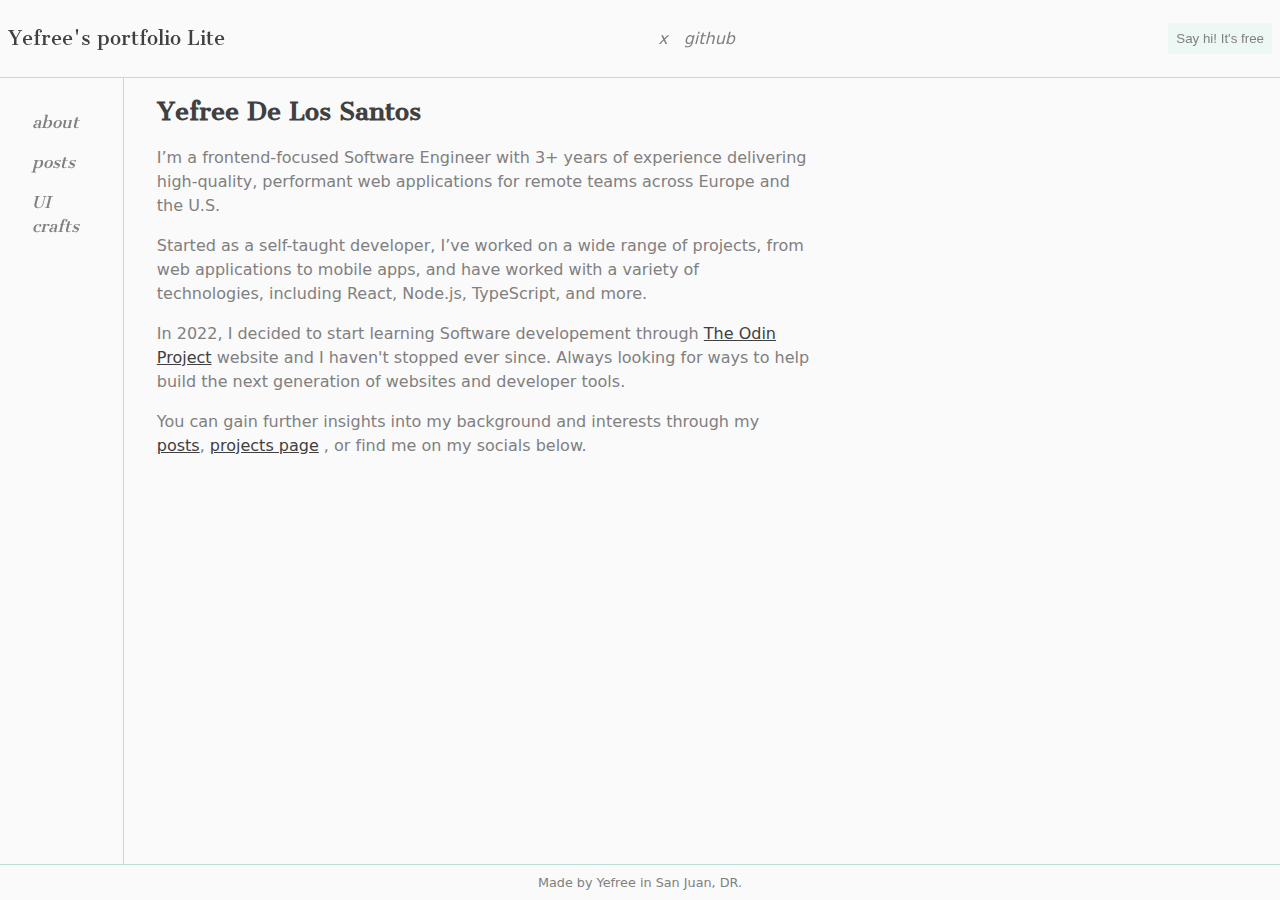
<file: index.html>
<!DOCTYPE html>
<html lang="es">
  <head>
    <!-- Character encoding -->
    <meta charset="UTF-8" />
    <!-- Viewport for responsiveness -->
    <meta name="viewport" content="width=device-width, initial-scale=1.0" />
    <!-- Title of the page -->
    <title>Yefree's Lite Portfolio</title>
    <!-- Description (important for SEO & social previews) -->
    <meta
      name="description"
      content="Frontend developer portfolio of Yefree De Los Santos. Specializing in responsive web apps, UI design, and modern JavaScript."
    />
    <!-- Keywords (optional, low SEO impact but okay for context) -->
    <meta
      name="keywords"
      content="frontend developer, web developer, portfolio, JavaScript, React, HTML, CSS"
    />
    <!-- Author -->
    <meta name="author" content="Yefree De Los Santos Valdez" />
    <!-- Favicon (change to your path) -->
    <!-- <link rel="icon" href="/favicon.ico" type="image/x-icon" /> -->

    <!-- Theme color (browser address bar) -->
    <meta name="theme-color" content="#fafafa" />
    <!-- Open Graph (Facebook, LinkedIn) -->
    <meta
      property="og:title"
      content="Yefree De Los Santos Valdez | Frontend Developer"
    />
    <meta
      property="og:description"
      content="Check out my frontend development projects and UI work."
    />
    <meta property="og:image" content="./public/images/meta/meta-preview.jpg" />
    <meta
      property="og:url"
      content="https://yefree-dev.github.io/portfolio-lite/"
    />
    <meta property="og:type" content="website" />
    <!-- Twitter Card -->
    <meta name="twitter:card" content="summary_large_image" />
    <meta
      name="twitter:title"
      content="Yefree De Los Santos Valdez | Frontend Developer"
    />
    <meta
      name="twitter:description"
      content="Software Engineer Specializing in Responsive Web Apps, UI Design, and Modern JavaScript."
    />
    <meta
      name="twitter:image"
      content="./public/images/meta/meta-preview.jpg"
    />
    <!-- Canonical URL -->
    <link rel="canonical" href="https://yefree-dev.github.io/portfolio-lite/" />
    <!-- stylesheet -->
    <link rel="stylesheet" href="./src/styles/index.css" />
  </head>
  <body>
    <header class="header">
      <button id="menu-toggle">
        <svg
          xmlns="http://www.w3.org/2000/svg"
          fill="none"
          viewBox="0 0 24 24"
          stroke-width="1.5"
          stroke="currentColor"
        >
          <path
            stroke-linecap="round"
            stroke-linejoin="round"
            d="M3.75 6.75h16.5M3.75 12h16.5m-16.5 5.25h16.5"
          />
        </svg>
      </button>
      <div class="header__title">
        <h1>Yefree's portfolio Lite</h1>
      </div>
      <nav class="header__nav">
        <ul class="header__ul">
          <li class="header__li">
            <a href="https://x.com/YefreeCodes" rel="noopener noreferrer">x</a>
          </li>
          <li class="header__li">
            <a
              href="https://github.com/yefreescoding?tab=repositories"
              rel="noopener noreferrer"
              >github</a
            >
          </li>
        </ul>
      </nav>
      <div class="header__button">
        <button id="email-form-toggle">Say hi! It's free</button>
      </div>
    </header>
    <aside class="aside">
      <ul class="aside__ul">
        <li class="aside__li"><a href="index.html">about</a></li>
        <li class="aside__li"><a href="./src/pages/posts.html">posts</a></li>
        <li class="aside__li">
          <a href="./src/pages/projects.html">UI crafts</a>
        </li>
      </ul>
    </aside>
    <main class="main">
      <section id="about" class="main__section about__section">
        <h2>Yefree De Los Santos</h2>
        <article class="about__section__article">
          <p>
            I’m a frontend-focused Software Engineer with 3+ years of experience
            delivering high-quality, performant web applications for remote
            teams across Europe and the U.S.
          </p>
          <p>
            Started as a self-taught developer, I’ve worked on a wide range of
            projects, from web applications to mobile apps, and have worked with
            a variety of technologies, including React, Node.js, TypeScript, and
            more.
          </p>
          <p>
            In 2022, I decided to start learning Software developement through
            <a href="" target="_blank">The Odin Project</a> website and I
            haven't stopped ever since. Always looking for ways to help build
            the next generation of websites and developer tools.
          </p>
          <p>
            You can gain further insights into my background and interests
            through my <a href="src/pages/posts.html">posts</a>,
            <a href="src/pages/projects.html">projects page</a>
            , or find me on my socials below.
          </p>
        </article>
      </section>
    </main>
    <footer class="footer">
      <p>
        Made by
        <a
          href="https://www.linkedin.com/in/yefree-de-los-santos-aa13571b8/"
          target="_blank"
          rel="noopener noreferrer"
          >Yefree</a
        >
        in San Juan, DR.
      </p>
    </footer>
    <script src="./src/scripts/index.js" defer></script>
  </body>
</html>
</file>
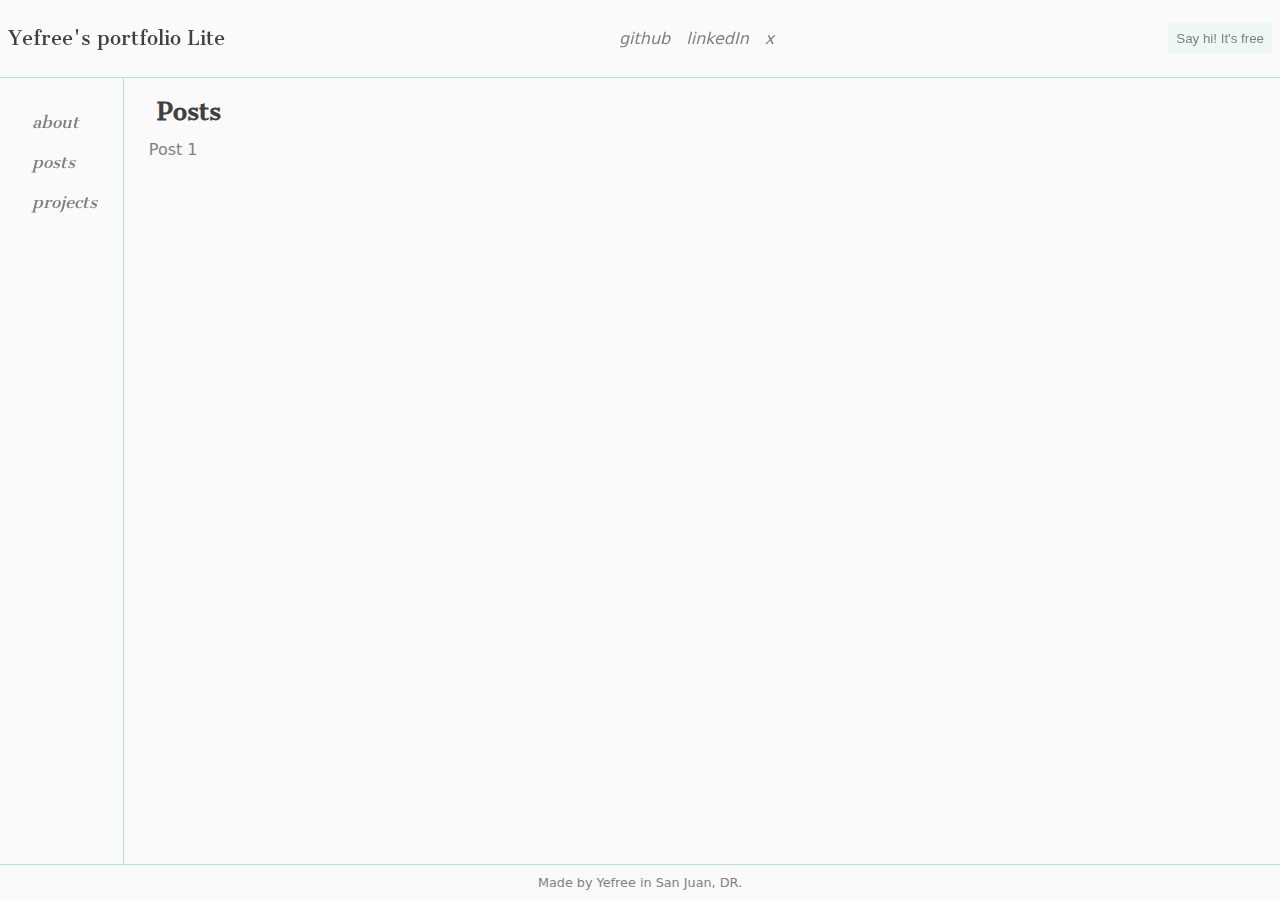
<file: src/pages/posts.html>
<!DOCTYPE html>
<html lang="es">
  <head>
    <meta charset="UTF-8" />
    <meta name="viewport" content="width=device-width, initial-scale=1.0" />
    <title>Yefree's site - beta</title>
    <meta
      name="description"
      content="A simple portfolio site just to showcase my skills, projects, and hobbies."
    />
    <link rel="stylesheet" href="../styles/index.css" />
  </head>
  <body>
    <header class="header">
      <div class="header__title">
        <h1>Yefree's portfolio Lite</h1>
      </div>
      <nav class="header__nav">
        <ul class="header__ul">
          <li class="header__li"><a href="/">github</a></li>
          <li class="header__li"><a href="/">linkedIn</a></li>
          <li class="header__li"><a href="/">x</a></li>
        </ul>
      </nav>
      <div class="header__button">
        <button id="email-form-toggle">Say hi! It's free</button>
      </div>
    </header>
    <aside class="aside">
      <ul class="aside__ul">
        <li class="aside__li"><a href="/index.html">about</a></li>
        <li class="aside__li"><a href="/src/pages/posts.html">posts</a></li>
        <li class="aside__li">
          <a href="/src/pages/projects.html">projects</a>
        </li>
      </ul>
    </aside>
    <main class="main">
      <section class="main__section post__section">
        <h2>Posts</h2>
        <ul>
          <li>
            <a href="/src/pages/posts/post-1.html">Post 1</a>
          </li>
        </ul>
      </section>
    </main>
    <footer class="footer">
      <p>Made by <a href="">Yefree</a> in San Juan, DR.</p>
    </footer>
    <script src="../scripts/index.js" defer></script>
  </body>
</html>
</file>
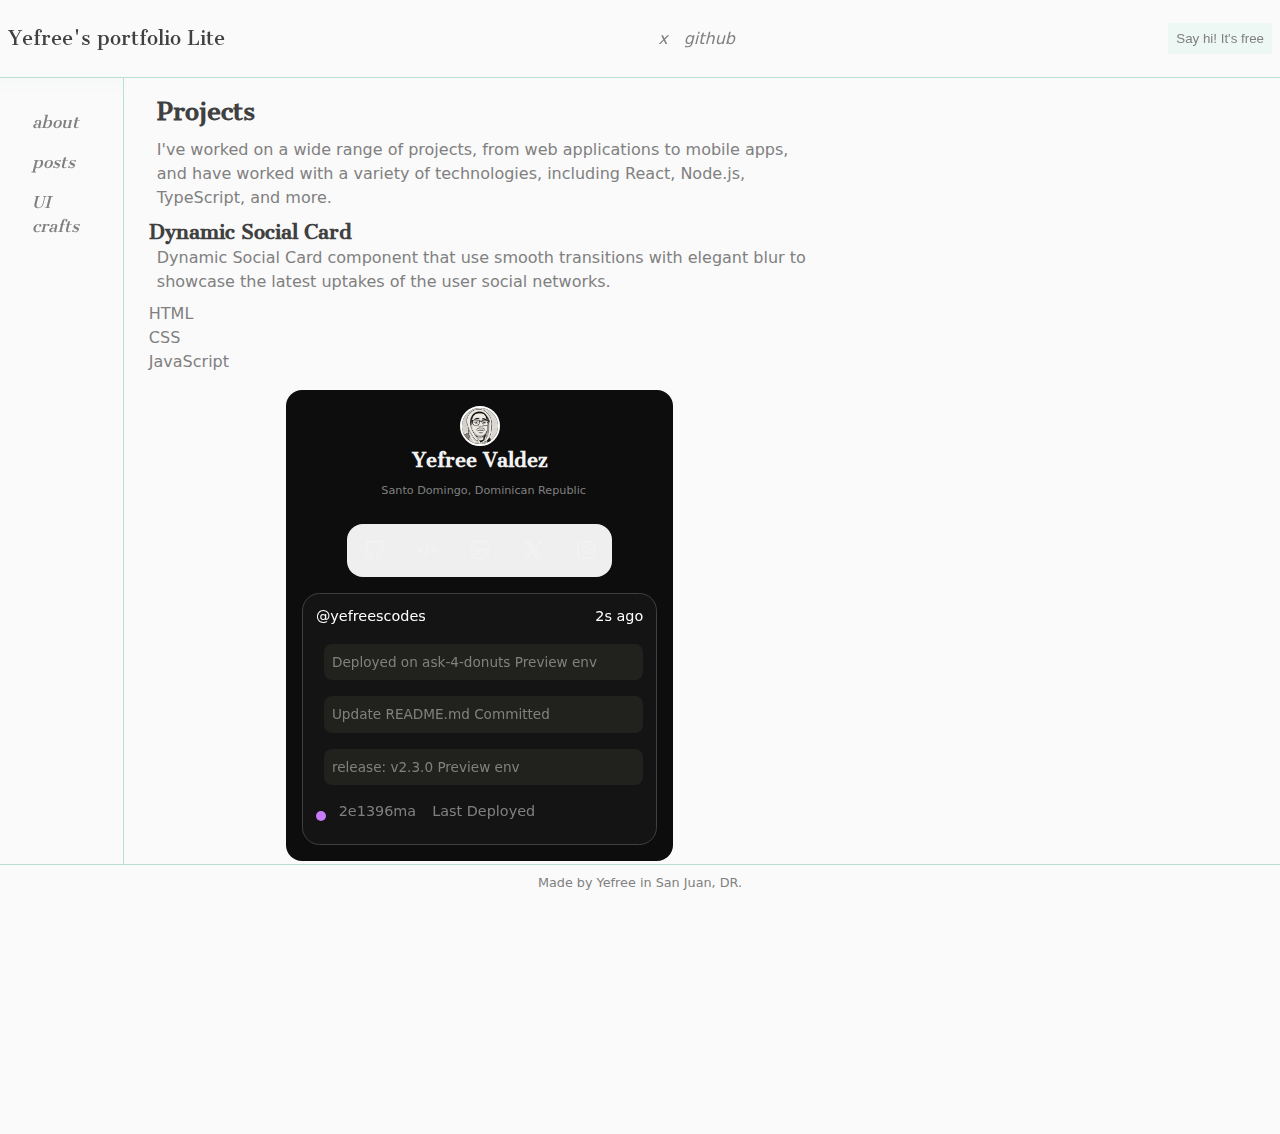
<file: src/pages/projects.html>
<!DOCTYPE html>
<html lang="es">
  <head>
    <!-- Character encoding -->
    <meta charset="UTF-8" />
    <!-- Viewport for responsiveness -->
    <meta name="viewport" content="width=device-width, initial-scale=1.0" />
    <!-- Title of the page -->
    <title>Yefree's Projects</title>
    <!-- Description (important for SEO & social previews) -->
    <meta
      name="description"
      content="Frontend developer portfolio of Yefree De Los Santos. Specializing in responsive web apps, UI design, and modern JavaScript."
    />
    <!-- Keywords (optional, low SEO impact but okay for context) -->
    <meta
      name="keywords"
      content="frontend developer, web developer, portfolio, JavaScript, React, HTML, CSS"
    />
    <!-- Author -->
    <meta name="author" content="Yefree De Los Santos Valdez" />
    <!-- Favicon (change to your path) -->
    <!-- <link rel="icon" href="/favicon.ico" type="image/x-icon" /> -->

    <!-- Theme color (browser address bar) -->
    <meta name="theme-color" content="#fafafa" />
    <!-- Open Graph (Facebook, LinkedIn) -->
    <meta
      property="og:title"
      content="Yefree De Los Santos Valdez | Frontend Developer"
    />
    <meta
      property="og:description"
      content="Check out my frontend development projects and UI work."
    />
    <meta
      property="og:image"
      content="../../public/images/meta/meta-preview.jpg"
    />
    <meta
      property="og:url"
      content="https://yefree-dev.github.io/portfolio-lite/"
    />
    <meta property="og:type" content="website" />
    <!-- Twitter Card -->
    <meta name="twitter:card" content="summary_large_image" />
    <meta
      name="twitter:title"
      content="Yefree De Los Santos Valdez | Frontend Developer"
    />
    <meta
      name="twitter:description"
      content="Software Engineer Specializing in Responsive Web Apps, UI Design, and Modern JavaScript."
    />
    <meta
      name="twitter:image"
      content="./public/images/meta/meta-preview.jpg"
    />
    <!-- Canonical URL -->
    <link rel="canonical" href="https://yefree-dev.github.io/portfolio-lite/" />
    <!-- stylesheet -->
    <link rel="stylesheet" href="../styles/index.css" />
    <link rel="stylesheet" href="../styles/projects.css" />
  </head>
  <body>
    <header class="header">
      <button id="menu-toggle">
        <svg
          xmlns="http://www.w3.org/2000/svg"
          fill="none"
          viewBox="0 0 24 24"
          stroke-width="1.5"
          stroke="currentColor"
        >
          <path
            stroke-linecap="round"
            stroke-linejoin="round"
            d="M3.75 6.75h16.5M3.75 12h16.5m-16.5 5.25h16.5"
          />
        </svg>
      </button>
      <div class="header__title">
        <h1>Yefree's portfolio Lite</h1>
      </div>
      <nav class="header__nav">
        <ul class="header__ul">
          <li class="header__li"><a href="https://x.com/YefreeCodes">x</a></li>
          <li class="header__li">
            <a href="https://github.com/yefreescoding?tab=repositories"
              >github</a
            >
          </li>
        </ul>
      </nav>
      <div class="header__button">
        <button id="email-form-toggle">Say hi! It's free</button>
      </div>
    </header>
    <aside class="aside">
      <ul class="aside__ul">
        <li class="aside__li"><a href="../../index.html">about</a></li>
        <li class="aside__li"><a href="./posts.html">posts</a></li>
        <li class="aside__li">
          <a href="./projects.html">UI crafts</a>
        </li>
      </ul>
    </aside>
    <main class="main">
      <section class="main__section projects__section">
        <h2>Projects</h2>
        <p>
          I've worked on a wide range of projects, from web applications to
          mobile apps, and have worked with a variety of technologies, including
          React, Node.js, TypeScript, and more.
        </p>
        <div class="projects__container">
          <article>
            <h3>Dynamic Social Card</h3>
            <p>
              Dynamic Social Card component that use smooth transitions with
              elegant blur to showcase the latest uptakes of the user social
              networks.
            </p>
            <ul>
              <li>HTML</li>
              <li>CSS</li>
              <li>JavaScript</li>
            </ul>
          </article>
          <div class="card_wrapper">
            <main id="project-1" class="main">
              <img src="../../public/images/bored.jpg" alt="" />
              <div class="main__title">
                <h3 id="avatar-name">Yefree Valdez</h3>
                <p id="avatar-location" class="main__location">
                  Santo Domingo, Dominican Republic
                </p>
              </div>

              <div id="buttons-container" class="main__btns">
                <button
                  id="github-btn"
                  class="main__btn"
                  aria-controls="github-panel"
                  aria-selected="false"
                  type="button"
                  aria-label="github toggle button"
                >
                  <svg
                    width="22px"
                    height="22px"
                    stroke-width="2"
                    viewBox="0 0 24 24"
                    fill="none"
                    xmlns="http://www.w3.org/2000/svg"
                    color="currentColor"
                  >
                    <path
                      d="M16 22.0268V19.1568C16.0375 18.68 15.9731 18.2006 15.811 17.7506C15.6489 17.3006 15.3929 16.8902 15.06 16.5468C18.2 16.1968 21.5 15.0068 21.5 9.54679C21.4997 8.15062 20.9627 6.80799 20 5.79679C20.4558 4.5753 20.4236 3.22514 19.91 2.02679C19.91 2.02679 18.73 1.67679 16 3.50679C13.708 2.88561 11.292 2.88561 8.99999 3.50679C6.26999 1.67679 5.08999 2.02679 5.08999 2.02679C4.57636 3.22514 4.54413 4.5753 4.99999 5.79679C4.03011 6.81549 3.49251 8.17026 3.49999 9.57679C3.49999 14.9968 6.79998 16.1868 9.93998 16.5768C9.61098 16.9168 9.35725 17.3222 9.19529 17.7667C9.03334 18.2112 8.96679 18.6849 8.99999 19.1568V22.0268"
                      stroke="currentColor"
                      stroke-width="2"
                      stroke-linecap="round"
                      stroke-linejoin="round"
                    ></path>
                    <path
                      d="M9 20.0267C6 20.9999 3.5 20.0267 2 17.0267"
                      stroke="currentColor"
                      stroke-width="2"
                      stroke-linecap="round"
                      stroke-linejoin="round"
                    ></path>
                  </svg>
                </button>
                <button
                  class="main__btn"
                  aria-controls="frontmentor-panel"
                  type="button"
                  aria-label="Frontend Mentor toggle button"
                  aria-selected="false"
                >
                  <svg
                    width="22px"
                    height="22px"
                    stroke-width="2"
                    viewBox="0 0 24 24"
                    fill="none"
                    xmlns="http://www.w3.org/2000/svg"
                    color="currentColor"
                  >
                    <path
                      d="M13.5 6L10 18.5"
                      stroke="currentColor"
                      stroke-width="2"
                      stroke-linecap="round"
                      stroke-linejoin="round"
                    ></path>
                    <path
                      d="M6.5 8.5L3 12L6.5 15.5"
                      stroke="currentColor"
                      stroke-width="2"
                      stroke-linecap="round"
                      stroke-linejoin="round"
                    ></path>
                    <path
                      d="M17.5 8.5L21 12L17.5 15.5"
                      stroke="currentColor"
                      stroke-width="2"
                      stroke-linecap="round"
                      stroke-linejoin="round"
                    ></path>
                  </svg>
                </button>
                <button
                  class="main__btn"
                  aria-controls="linkedin-panel"
                  aria-selected="false"
                  type="button"
                  aria-label="LinkedIn toggle button"
                >
                  <svg
                    width="22px"
                    height="22px"
                    stroke-width="2"
                    viewBox="0 0 24 24"
                    fill="none"
                    xmlns="http://www.w3.org/2000/svg"
                    color="currentColor"
                  >
                    <path
                      d="M21 8V16C21 18.7614 18.7614 21 16 21H8C5.23858 21 3 18.7614 3 16V8C3 5.23858 5.23858 3 8 3H16C18.7614 3 21 5.23858 21 8Z"
                      stroke="currentColor"
                      stroke-width="2"
                      stroke-linecap="round"
                      stroke-linejoin="round"
                    ></path>
                    <path
                      d="M7 17V13.5V10"
                      stroke="currentColor"
                      stroke-width="2"
                      stroke-linecap="round"
                      stroke-linejoin="round"
                    ></path>
                    <path
                      d="M11 17V13.75M11 10V13.75M11 13.75C11 10 17 10 17 13.75V17"
                      stroke="currentColor"
                      stroke-width="2"
                      stroke-linecap="round"
                      stroke-linejoin="round"
                    ></path>
                    <path
                      d="M7 7.01L7.01 6.99889"
                      stroke="currentColor"
                      stroke-width="2"
                      stroke-linecap="round"
                      stroke-linejoin="round"
                    ></path>
                  </svg>
                </button>
                <button
                  class="main__btn"
                  aria-controls="twitter-panel"
                  aria-selected="false"
                  type="button"
                  aria-label="Twitter toggle button"
                >
                  <svg
                    width="22px"
                    height="22px"
                    viewBox="0 0 24 24"
                    stroke-width="2"
                    fill="none"
                    xmlns="http://www.w3.org/2000/svg"
                    color="currentColor"
                  >
                    <path
                      d="M16.8198 20.7684L3.75317 3.96836C3.44664 3.57425 3.72749 3 4.22678 3H6.70655C6.8917 3 7.06649 3.08548 7.18016 3.23164L20.2468 20.0316C20.5534 20.4258 20.2725 21 19.7732 21H17.2935C17.1083 21 16.9335 20.9145 16.8198 20.7684Z"
                      stroke="currentColor"
                      stroke-width="2"
                    ></path>
                    <path
                      d="M20 3L4 21"
                      stroke="currentColor"
                      stroke-width="2"
                      stroke-linecap="round"
                    ></path>
                  </svg>
                </button>
                <button
                  class="main__btn"
                  aria-controls="instagram-panel"
                  aria-selected="false"
                  type="button"
                  aria-label="Instagram toggle button"
                >
                  <svg
                    width="22px"
                    height="22px"
                    stroke-width="2"
                    viewBox="0 0 24 24"
                    fill="none"
                    xmlns="http://www.w3.org/2000/svg"
                    color="currentColor"
                  >
                    <path
                      d="M12 16C14.2091 16 16 14.2091 16 12C16 9.79086 14.2091 8 12 8C9.79086 8 8 9.79086 8 12C8 14.2091 9.79086 16 12 16Z"
                      stroke="currentColor"
                      stroke-width="2"
                      stroke-linecap="round"
                      stroke-linejoin="round"
                    ></path>
                    <path
                      d="M3 16V8C3 5.23858 5.23858 3 8 3H16C18.7614 3 21 5.23858 21 8V16C21 18.7614 18.7614 21 16 21H8C5.23858 21 3 18.7614 3 16Z"
                      stroke="currentColor"
                      stroke-width="2"
                    ></path>
                    <path
                      d="M17.5 6.51L17.51 6.49889"
                      stroke="currentColor"
                      stroke-width="2"
                      stroke-linecap="round"
                      stroke-linejoin="round"
                    ></path>
                  </svg>
                </button>
              </div>
              <div id="avatar-links" class="main__info">
                <!-- Avatar Links information -->
                <div class="main__panel">
                  <div
                    id="github-panel"
                    class="main__panels"
                    data-panel="github-panel"
                    aria-hidden="false"
                  >
                    <div class="main__panels__content">
                      <div>
                        <a href="/"
                          >@yefreescodes
                          <span class="text_gray">2s ago</span>
                        </a>
                      </div>
                      <p class="text_gray">
                        Deployed on
                        <span class="text_green">ask-4-donuts</span>
                        <span>Preview env</span>
                      </p>
                      <p class="text_gray">
                        Update
                        <span class="text_green">README.md</span>
                        <span>Committed</span>
                      </p>
                      <p class="text_gray">
                        release:
                        <span class="text_green">v2.3.0</span>
                        <span>Preview env</span>
                      </p>
                    </div>
                    <div class="main__panels__preview">
                      <div>
                        <div class="dot" aria-atomic="github"></div>
                        <p>2e1396ma</p>
                      </div>
                      <p>Last Deployed</p>
                      <!-- <button id="close-github">Close</button> -->
                    </div>
                  </div>

                  <div
                    id="frontmentor-panel"
                    class="main__panels"
                    data-panel="frontmentor-panel"
                    aria-hidden="true"
                  >
                    <div class="main__panels__content">
                      <div>
                        <a href="/"
                          >@yefreescodes
                          <span class="text_gray">1h ago</span>
                        </a>
                      </div>
                      <p class="text_gray">
                        Completed
                        <span class="text_green">preview card component</span>
                        <!-- <span>Preview env</span> -->
                      </p>
                    </div>
                    <div class="main__panels__content">
                      <p class="text_gray">
                        Completed
                        <span class="text_green">QR Component</span>
                        <!-- <span>Preview env</span> -->
                      </p>
                    </div>
                    <div class="main__panels__preview">
                      <div>
                        <div class="dot" aria-atomic="frontmentor"></div>
                        <p>Mentor Score</p>
                      </div>
                      <p>1069</p>
                      <!-- <button id="close-github">Close</button> -->
                    </div>
                  </div>

                  <div
                    id="linkedin-panel"
                    class="main__panels"
                    data-panel="linkedin-panel"
                    aria-hidden="true"
                  >
                    <div class="main__panels__content">
                      <div>
                        <a href="/"
                          >Yefree Valdez
                          <span class="text_gray">Web developer</span>
                        </a>
                      </div>
                      <p class="text_gray">
                        <!-- <span class="text_green">Latest tweet</span> -->
                        ¡He empezado en un nuevo puesto de Desarrollador web en
                        Vercel!
                        <!-- 
                  <span>Preview env</span> -->
                      </p>
                    </div>
                    <div class="main__panels__preview">
                      <div>
                        <div class="dot" aria-atomic="twitter"></div>
                        <p>Posted 2w ago</p>
                      </div>
                      <!-- <p>Posted 8h ago</p> -->
                    </div>
                  </div>

                  <div
                    id="twitter-panel"
                    class="main__panels"
                    data-panel="twitter-panel"
                    aria-hidden="true"
                  >
                    <div class="main__panels__content">
                      <div>
                        <a href="https://x.com/YefreeCodes"
                          >@yefreescodes
                          <!-- <span class="text_gray">8h ago</span> -->
                        </a>
                      </div>
                      <p class="text_gray">
                        <!-- <span class="text_green">Latest tweet</span> -->
                        Is 5G possibly the biggest tech / brand flop of all
                        time? My phone always says 5G and it’s usually slow af
                        <!-- 
                  <span>Preview env</span> -->
                      </p>
                    </div>
                    <div class="main__panels__preview">
                      <div>
                        <div class="dot" aria-atomic="twitter"></div>
                        <p>Posted 8h ago</p>
                      </div>
                      <!-- <p>Posted 8h ago</p> -->
                    </div>
                  </div>

                  <div
                    id="instagram-panel"
                    class="main__panels"
                    data-panel="instagram-panel"
                    aria-hidden="true"
                  >
                    <div class="main__panels__content">
                      <div>
                        <a href="/">@yefreesart</a>
                      </div>
                      <p class="text_gray">New profile picture. You like it?</p>
                      <img
                        src="../../public/images/bored.jpg"
                        alt="Avatar picture"
                      />
                    </div>
                    <div class="main__panels__preview">
                      <div>
                        <div class="dot" aria-atomic="instagram"></div>
                        <p>Posted 4d ago</p>
                      </div>
                      <!-- <p>New tattoo</p> -->
                      <!-- <button id="close-github">Close</button> -->
                    </div>
                  </div>
                </div>
              </div>
            </main>
          </div>
          <!-- <div class="card_wrapper">
            <h2>Cositas</h2>
          </div> -->
        </div>
      </section>
    </main>
    <footer class="footer">
      <p>Made by <a href="">Yefree</a> in San Juan, DR.</p>
    </footer>
    <script src="../scripts/projects.js" defer></script>
    <script src="../scripts/index.js" defer></script>
  </body>
</html>
</file>
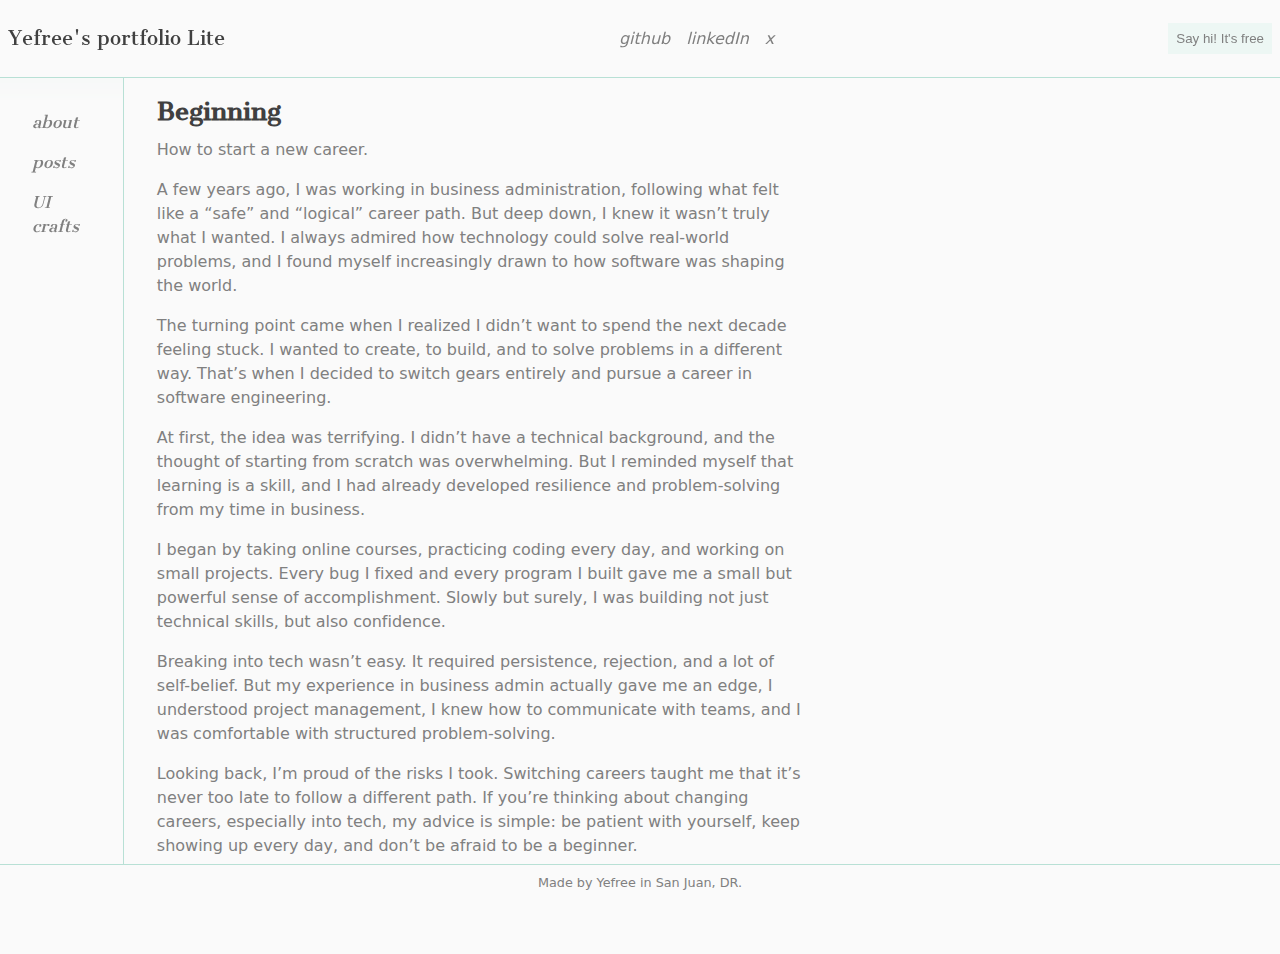
<file: src/pages/posts/post-1.html>
<!DOCTYPE html>
<html lang="es">
  <head>
    <!-- Character encoding -->
    <meta charset="UTF-8" />
    <!-- Viewport for responsiveness -->
    <meta name="viewport" content="width=device-width, initial-scale=1.0" />
    <!-- Title of the page -->
    <title>Beginning how to start a new career</title>
    <!-- Description (important for SEO & social previews) -->
    <meta
      name="description"
      content="Post about the start of a new career with my personal experience."
    />
    <!-- Keywords (optional, low SEO impact but okay for context) -->
    <meta
      name="keywords"
      content="frontend developer, web developer, portfolio, JavaScript, React, HTML, CSS"
    />
    <!-- Author -->
    <meta name="author" content="Yefree De Los Santos Valdez" />
    <!-- Favicon (change to your path) -->
    <!-- <link rel="icon" href="/favicon.ico" type="image/x-icon" /> -->

    <!-- Theme color (browser address bar) -->
    <meta name="theme-color" content="#fafafa" />
    <!-- Open Graph (Facebook, LinkedIn) -->
    <meta property="og:title" content="Beginning how to start a new career." />
    <meta
      property="og:description"
      content="Post about the start of a new career with my personal experience."
    />
    <meta
      property="og:image"
      content="../../public/images/meta/meta-preview.jpg"
    />
    <meta
      property="og:url"
      content="https://yefree-dev.github.io/portfolio-lite/src/pages/posts/post-1.html"
    />
    <meta property="og:type" content="website" />
    <!-- Twitter Card -->
    <meta name="twitter:card" content="summary_large_image" />
    <meta name="twitter:title" content="Beginning how to start a new career." />
    <meta
      name="twitter:description"
      content="Post about the start of a new career with my personal experience."
    />
    <meta
      name="twitter:image"
      content="./public/images/meta/meta-preview.jpg"
    />
    <!-- Canonical URL -->
    <link
      rel="canonical"
      href="https://yefree-dev.github.io/portfolio-lite/src/pages/posts/post-1.html"
    />
    <!-- stylesheet -->
    <link rel="stylesheet" href="../../styles/index.css" />
  </head>
  <body>
    <header class="header">
      <div class="header__title">
        <h1>Yefree's portfolio Lite</h1>
      </div>
      <nav class="header__nav">
        <ul class="header__ul">
          <li class="header__li"><a href="/">github</a></li>
          <li class="header__li"><a href="/">linkedIn</a></li>
          <li class="header__li"><a href="/">x</a></li>
        </ul>
      </nav>
      <div class="header__button">
        <button id="email-form-toggle">Say hi! It's free</button>
      </div>
    </header>
    <aside class="aside">
      <ul class="aside__ul">
        <li class="aside__li"><a href="../../../index.html">about</a></li>
        <li class="aside__li"><a href="../posts.html">posts</a></li>
        <li class="aside__li">
          <a href="../projects.html">UI crafts</a>
        </li>
      </ul>
    </aside>
    <main class="main">
      <section class="main__section post__section">
        <h2>Beginning</h2>
        <p>How to start a new career.</p>
        <article class="about__section__article">
          <p>
            A few years ago, I was working in business administration, following
            what felt like a “safe” and “logical” career path. But deep down, I
            knew it wasn’t truly what I wanted. I always admired how technology
            could solve real-world problems, and I found myself increasingly
            drawn to how software was shaping the world.
          </p>
          <p>
            The turning point came when I realized I didn’t want to spend the
            next decade feeling stuck. I wanted to create, to build, and to
            solve problems in a different way. That’s when I decided to switch
            gears entirely and pursue a career in software engineering.
          </p>
          <p>
            At first, the idea was terrifying. I didn’t have a technical
            background, and the thought of starting from scratch was
            overwhelming. But I reminded myself that learning is a skill, and I
            had already developed resilience and problem-solving from my time in
            business.
          </p>
          <p>
            I began by taking online courses, practicing coding every day, and
            working on small projects. Every bug I fixed and every program I
            built gave me a small but powerful sense of accomplishment. Slowly
            but surely, I was building not just technical skills, but also
            confidence.
          </p>
          <p>
            Breaking into tech wasn’t easy. It required persistence, rejection,
            and a lot of self-belief. But my experience in business admin
            actually gave me an edge, I understood project management, I knew
            how to communicate with teams, and I was comfortable with structured
            problem-solving.
          </p>
          <p>
            Looking back, I’m proud of the risks I took. Switching careers
            taught me that it’s never too late to follow a different path. If
            you’re thinking about changing careers, especially into tech, my
            advice is simple: be patient with yourself, keep showing up every
            day, and don’t be afraid to be a beginner.
          </p>
          <p><i>Every expert was once a beginner too.</i></p>
        </article>
      </section>
    </main>
    <footer class="footer">
      <p>Made by <a href="">Yefree</a> in San Juan, DR.</p>
    </footer>
    <!-- <script src="../scripts/index.js" defer></script> -->
  </body>
</html>
</file>
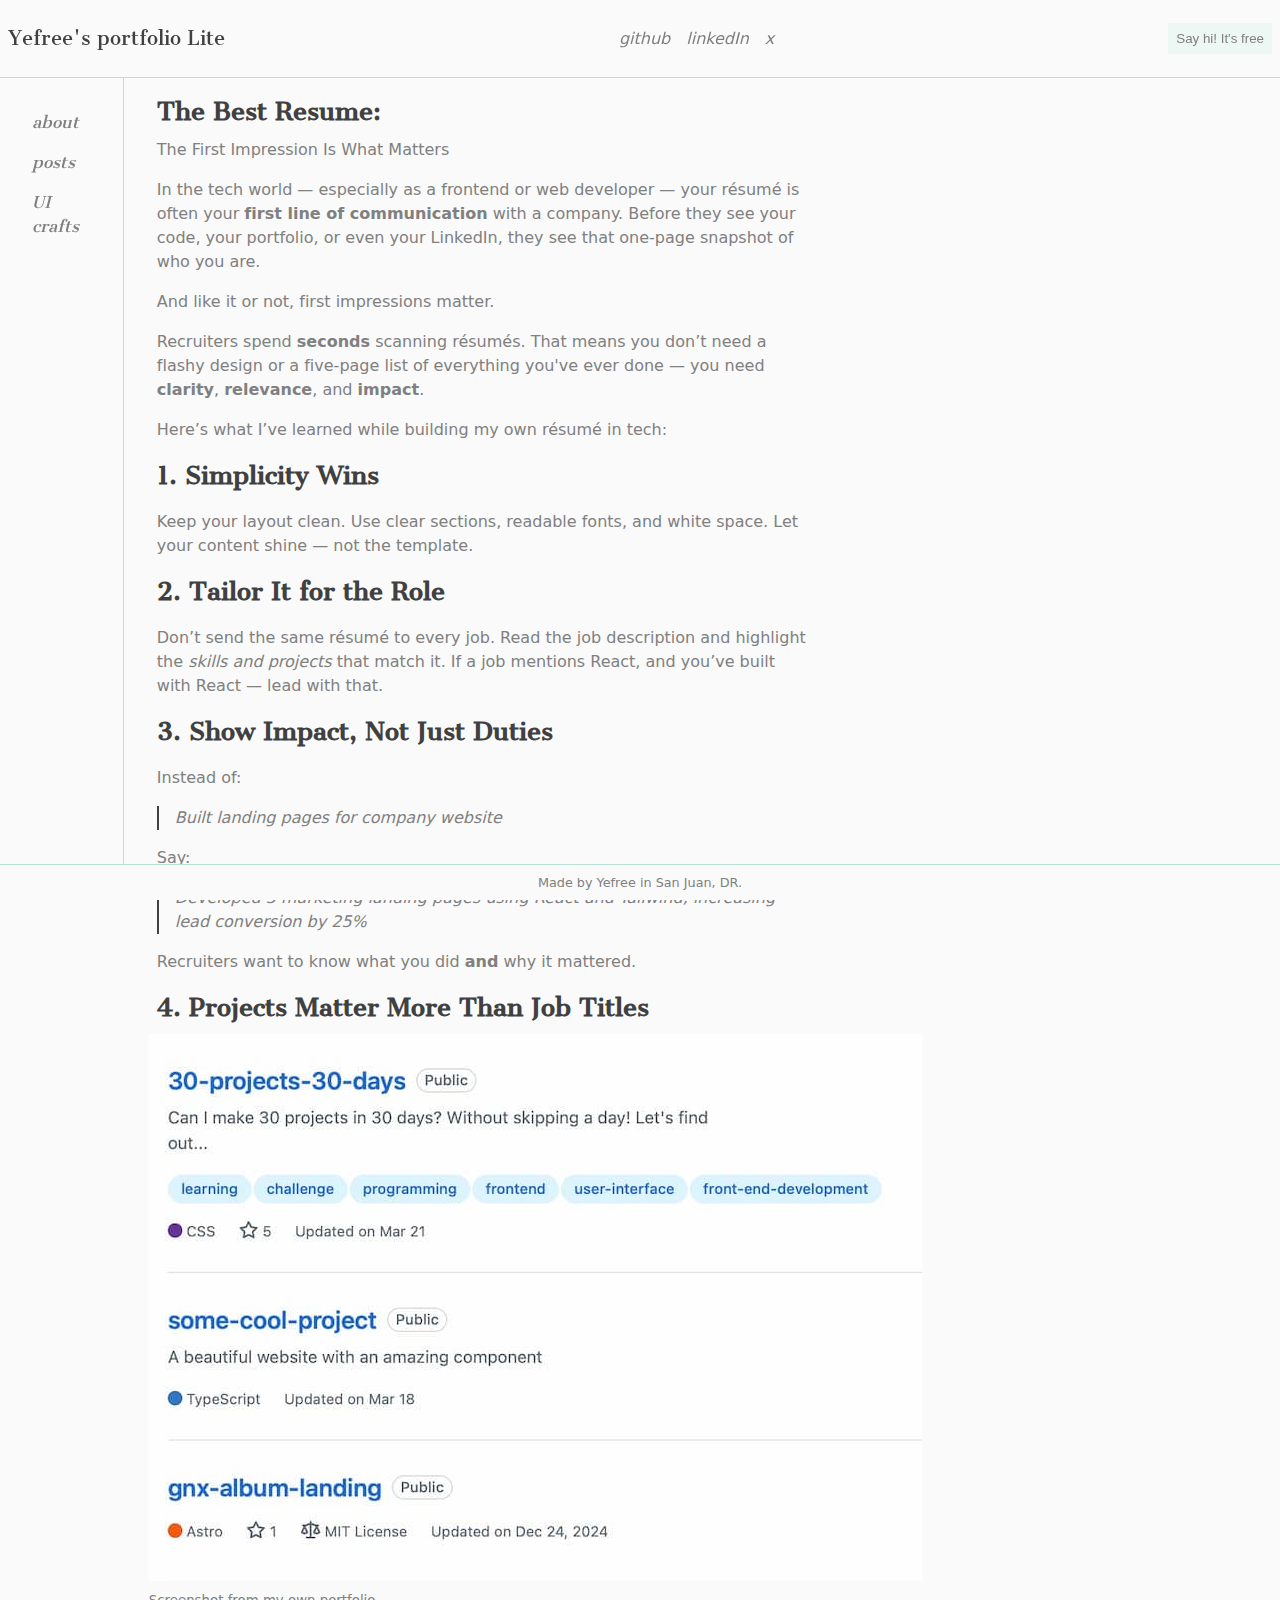
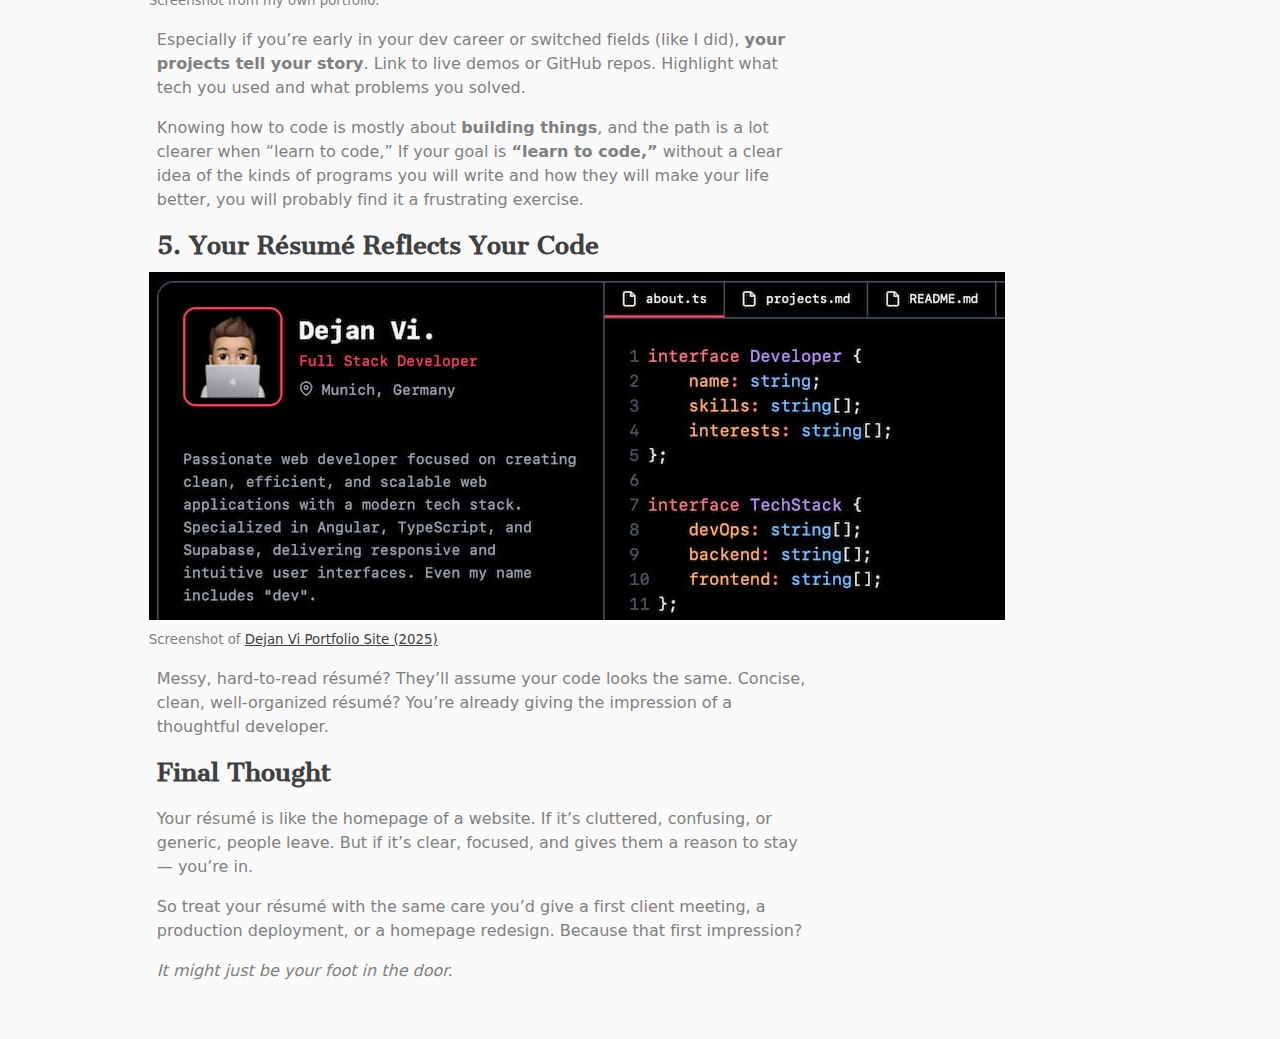
<file: src/pages/posts/post-3.html>
<!DOCTYPE html>
<html lang="es">
  <head>
    <!-- Character encoding -->
    <meta charset="UTF-8" />
    <!-- Viewport for responsiveness -->
    <meta name="viewport" content="width=device-width, initial-scale=1.0" />
    <!-- Title of the page -->
    <title>The Best Resume: The First Impression Is What Matters</title>
    <!-- Description (important for SEO & social previews) -->
    <meta
      name="description"
      content="Post about the start of a new career with my personal experience."
    />
    <!-- Keywords (optional, low SEO impact but okay for context) -->
    <meta
      name="keywords"
      content="frontend developer, web developer, portfolio, JavaScript, React, HTML, CSS"
    />
    <!-- Author -->
    <meta name="author" content="Yefree De Los Santos Valdez" />
    <!-- Favicon (change to your path) -->
    <!-- <link rel="icon" href="/favicon.ico" type="image/x-icon" /> -->
    <!-- Theme color (browser address bar) -->
    <meta name="theme-color" content="#fafafa" />
    <!-- Open Graph (Facebook, LinkedIn) -->
    <meta property="og:title" content="Beginning how to start a new career." />
    <meta
      property="og:description"
      content="Post about the start of a new career with my personal experience."
    />
    <meta
      property="og:image"
      content="../../public/images/meta/meta-preview.jpg"
    />
    <meta
      property="og:url"
      content="https://yefree-dev.github.io/portfolio-lite/src/pages/posts/post-1.html"
    />
    <meta property="og:type" content="website" />
    <!-- Twitter Card -->
    <meta name="twitter:card" content="summary_large_image" />
    <meta name="twitter:title" content="Beginning how to start a new career." />
    <meta
      name="twitter:description"
      content="Post about the start of a new career with my personal experience."
    />
    <meta
      name="twitter:image"
      content="./public/images/meta/meta-preview.jpg"
    />
    <!-- Canonical URL -->
    <link
      rel="canonical"
      href="https://yefree-dev.github.io/portfolio-lite/src/pages/posts/post-1.html"
    />
    <!-- stylesheet -->
    <link rel="stylesheet" href="../../styles/index.css" />
  </head>
  <body>
    <header class="header">
      <div class="header__title">
        <h1>Yefree's portfolio Lite</h1>
      </div>
      <nav class="header__nav">
        <ul class="header__ul">
          <li class="header__li">
            <a href="https://github.com/yefreescoding?tab=repositories"
              >github</a
            >
          </li>
          <li class="header__li"><a href="/">linkedIn</a></li>
          <li class="header__li"><a href="https://x.com/YefreeCodes">x</a></li>
        </ul>
      </nav>
      <div class="header__button">
        <button id="email-form-toggle">Say hi! It's free</button>
      </div>
    </header>
    <aside class="aside">
      <ul class="aside__ul">
        <li class="aside__li"><a href="../../../index.html">about</a></li>
        <li class="aside__li"><a href="../posts.html">posts</a></li>
        <li class="aside__li">
          <a href="../projects.html">UI crafts</a>
        </li>
      </ul>
    </aside>
    <main class="main">
      <section class="main__section post__section">
        <h2>The Best Resume:</h2>
        <p>The First Impression Is What Matters</p>
        <article class="about__section__article">
          <p>
            In the tech world — especially as a frontend or web developer — your
            résumé is often your
            <strong>first line of communication</strong> with a company. Before
            they see your code, your portfolio, or even your LinkedIn, they see
            that one-page snapshot of who you are.
          </p>
          <p>And like it or not, first impressions matter.</p>
          <p>
            Recruiters spend <strong>seconds</strong> scanning résumés. That
            means you don’t need a flashy design or a five-page list of
            everything you've ever done — you need <strong>clarity</strong>,
            <strong>relevance</strong>, and <strong>impact</strong>.
          </p>
          <p>Here’s what I’ve learned while building my own résumé in tech:</p>
          <h2>1. Simplicity Wins</h2>
          <p>
            Keep your layout clean. Use clear sections, readable fonts, and
            white space. Let your content shine — not the template.
          </p>
          <h2>2. Tailor It for the Role</h2>
          <p>
            Don’t send the same résumé to every job. Read the job description
            and highlight the <em>skills and projects</em> that match it. If a
            job mentions React, and you’ve built with React — lead with that.
          </p>
          <h2>3. Show Impact, Not Just Duties</h2>
          <p>Instead of:</p>
          <blockquote>
            <em>Built landing pages for company website</em>
          </blockquote>
          <p>Say:</p>
          <blockquote>
            <em
              >Developed 3 marketing landing pages using React and Tailwind,
              increasing lead conversion by 25%</em
            >
          </blockquote>
          <p>
            Recruiters want to know what you did <strong>and</strong> why it
            mattered.
          </p>
          <h2>4. Projects Matter More Than Job Titles</h2>
          <img
            src="../../../public/images/posts/post-3.jpg"
            alt="Projects Matter More Than Job Titles"
          />
          <small>Screenshot from my own portfolio.</small>
          <p>
            Especially if you’re early in your dev career or switched fields
            (like I did), <strong>your projects tell your story</strong>. Link
            to live demos or GitHub repos. Highlight what tech you used and what
            problems you solved.
          </p>
          <p>
            Knowing how to code is mostly about
            <strong>building things</strong>, and the path is a lot clearer when
            “learn to code,” If your goal is
            <strong>“learn to code,”</strong> without a clear idea of the kinds
            of programs you will write and how they will make your life better,
            you will probably find it a frustrating exercise.
          </p>
          <h2>5. Your Résumé Reflects Your Code</h2>
          <img src="../../../public/images/posts/post-3-2.jpg" alt="" />
          <small
            >Screenshot of
            <a href="https://devidev.io"
              >Dejan Vi Portfolio Site (2025)</a
            ></small
          >
          <p>
            Messy, hard-to-read résumé? They’ll assume your code looks the same.
            Concise, clean, well-organized résumé? You’re already giving the
            impression of a thoughtful developer.
          </p>
          <h2>Final Thought</h2>
          <p>
            Your résumé is like the homepage of a website. If it’s cluttered,
            confusing, or generic, people leave. But if it’s clear, focused, and
            gives them a reason to stay — you’re in.
          </p>
          <p>
            So treat your résumé with the same care you’d give a first client
            meeting, a production deployment, or a homepage redesign. Because
            that first impression?
          </p>
          <p><i>It might just be your foot in the door.</i></p>
        </article>
      </section>
    </main>
    <footer class="footer">
      <p>Made by <a href="">Yefree</a> in San Juan, DR.</p>
    </footer>
    <!-- <script src="../scripts/index.js" defer></script> -->
  </body>
</html>
</file>
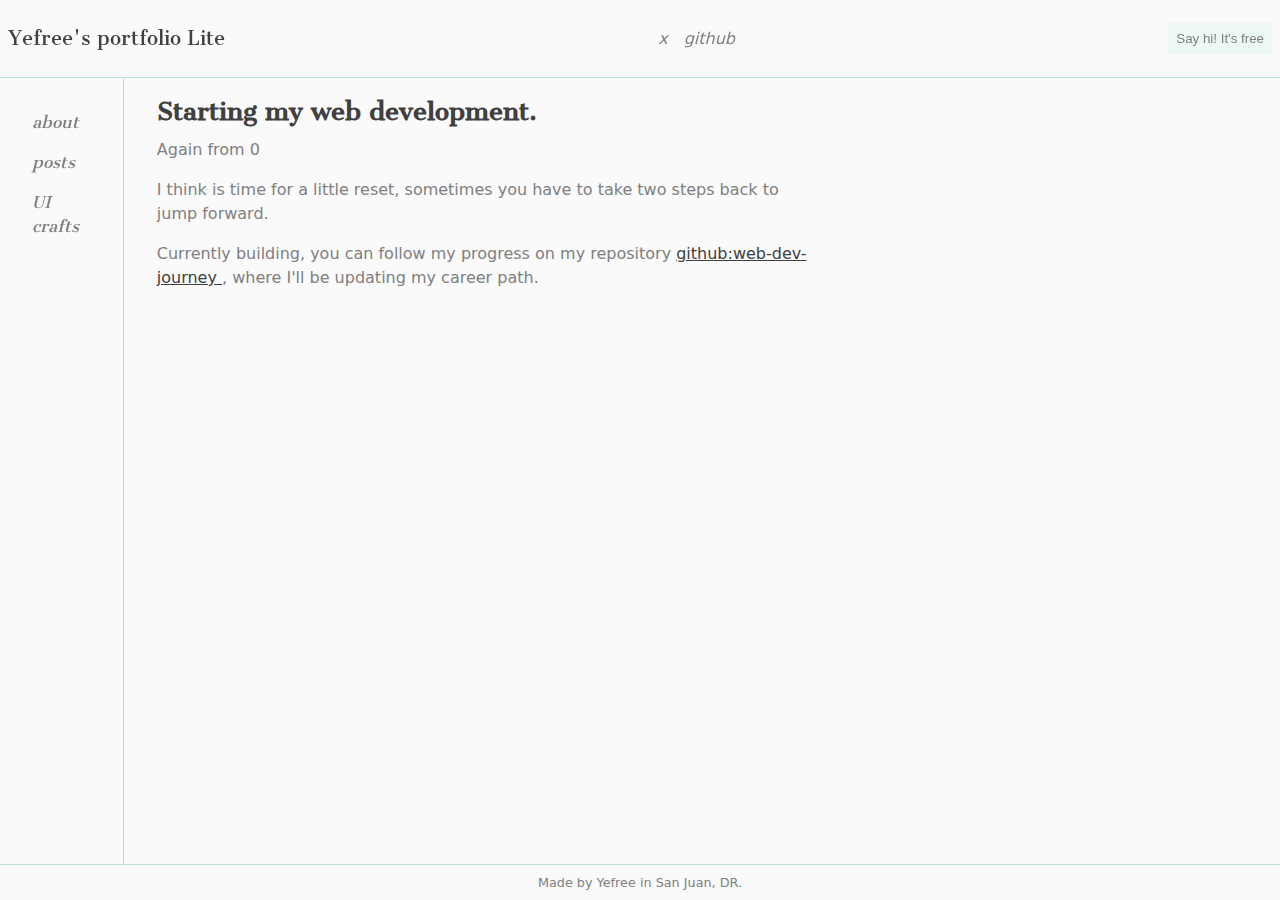
<file: src/pages/posts/post-4.html>
<!DOCTYPE html>
<html lang="es">
  <head>
    <!-- Character encoding -->
    <meta charset="UTF-8" />
    <!-- Viewport for responsiveness -->
    <meta name="viewport" content="width=device-width, initial-scale=1.0" />
    <!-- Title of the page -->
    <title>The Best Resume: The First Impression Is What Matters</title>
    <!-- Description (important for SEO & social previews) -->
    <meta
      name="description"
      content="Post about the start of a new career with my personal experience."
    />
    <!-- Keywords (optional, low SEO impact but okay for context) -->
    <meta
      name="keywords"
      content="frontend developer, web developer, portfolio, JavaScript, React, HTML, CSS"
    />
    <!-- Author -->
    <meta name="author" content="Yefree De Los Santos Valdez" />
    <!-- Favicon (change to your path) -->
    <!-- <link rel="icon" href="/favicon.ico" type="image/x-icon" /> -->
    <!-- Theme color (browser address bar) -->
    <meta name="theme-color" content="#fafafa" />
    <!-- Open Graph (Facebook, LinkedIn) -->
    <meta property="og:title" content="Beginning how to start a new career." />
    <meta
      property="og:description"
      content="Post about the start of a new career with my personal experience."
    />
    <meta
      property="og:image"
      content="../../public/images/meta/meta-preview.jpg"
    />
    <meta
      property="og:url"
      content="https://yefree-dev.github.io/portfolio-lite/src/pages/posts/post-1.html"
    />
    <meta property="og:type" content="website" />
    <!-- Twitter Card -->
    <meta name="twitter:card" content="summary_large_image" />
    <meta name="twitter:title" content="Beginning how to start a new career." />
    <meta
      name="twitter:description"
      content="Post about the start of a new career with my personal experience."
    />
    <meta
      name="twitter:image"
      content="./public/images/meta/meta-preview.jpg"
    />
    <!-- Canonical URL -->
    <link
      rel="canonical"
      href="https://yefree-dev.github.io/portfolio-lite/src/pages/posts/post-1.html"
    />
    <!-- stylesheet -->
    <link rel="stylesheet" href="../../styles/index.css" />
  </head>
  <body>
    <header class="header">
      <button id="menu-toggle">
        <svg
          xmlns="http://www.w3.org/2000/svg"
          fill="none"
          viewBox="0 0 24 24"
          stroke-width="1.5"
          stroke="currentColor"
        >
          <path
            stroke-linecap="round"
            stroke-linejoin="round"
            d="M3.75 6.75h16.5M3.75 12h16.5m-16.5 5.25h16.5"
          />
        </svg>
      </button>
      <div class="header__title">
        <h1>Yefree's portfolio Lite</h1>
      </div>
      <nav class="header__nav">
        <ul class="header__ul">
          <li class="header__li"><a href="https://x.com/YefreeCodes">x</a></li>
          <li class="header__li">
            <a href="https://github.com/yefreescoding?tab=repositories"
              >github</a
            >
          </li>
        </ul>
      </nav>
      <div class="header__button">
        <button id="email-form-toggle">Say hi! It's free</button>
      </div>
    </header>
    <aside class="aside">
      <ul class="aside__ul">
        <li class="aside__li"><a href="../../../index.html">about</a></li>
        <li class="aside__li"><a href="../posts.html">posts</a></li>
        <li class="aside__li">
          <a href="../projects.html">UI crafts</a>
        </li>
      </ul>
    </aside>
    <main class="main">
      <section class="main__section post__section">
        <h2>Starting my web development.</h2>
        <p>Again from 0</p>
        <article class="about__section__article">
          <p>
            I think is time for a little reset, sometimes you have to take two
            steps back to jump forward.
          </p>
          <p>
            Currently building, you can follow my progress on my repository
            <a
              href="https://github.com/Yefree-dev/web-dev-journey"
              target="_blank"
            >
              github:web-dev-journey </a
            >, where I'll be updating my career path.
          </p>
        </article>
      </section>
    </main>
    <footer class="footer">
      <p>Made by <a href="">Yefree</a> in San Juan, DR.</p>
    </footer>
    <script src="../../scripts/index.js" defer></script>
  </body>
</html>
</file>
<file: src/styles/index.css>
@import url("https://fonts.googleapis.com/css2?family=Cantata+One:wght@400&display=swap");

:root {
  interpolate-size: allow-keywords;
  /* fonts */
  --font-base: system-ui, -apple-system, BlinkMacSystemFont, "Segoe UI", Roboto,
    Oxygen, Ubuntu, Cantarell, "Open Sans", "Helvetica Neue", sans-serif;
  --font-special: Cantata One;

  /* Color variables */
  --clr-bgk: hsl(0, 0%, 98%);
  --clr-bgk-50: hsla(0, 0%, 98%, 0.5);
  --clr-heading-text: hsl(0, 0%, 25%);
  --clr-base-text: hsl(0, 0%, 50%);
  --clr-bgk-base-btn: hsl(163, 40%, 95%);
  --clr-bgk-hover-btn: hsl(19, 37%, 60%);
  --clr-borders: hsl(163, 40%, 80%);

  /* padding */
  --p-2: 0.5rem;
  --p-4: 1rem;
  --p-6: 1.5rem;
  --p-8: 2rem;

  /* margin */
  --m-2: 0.5rem;
  --m-4: 1rem;
  --m-6: 1.5rem;
  --m-8: 2rem;

  /* Component sizes */
  --body-w: min(100%, 90rem);
  --header-h: min(100%, 70px);
  --aside-w: min(100%, 100px);
}

@media (prefers-color-scheme: dark) {
  :root {
    --clr-bgk: hsl(174, 71%, 5%);
    --clr-bgk-50: hsla(174, 71%, 5%, 0.5);
    --clr-heading-text: hsl(0, 0%, 100%);
    --clr-base-text: hsl(0, 0%, 80%);
    --clr-bgk-base-btn: hsl(163, 40%, 10%);
    --clr-bgk-hover-btn: hsl(19, 37%, 60%);
    --clr-borders: hsl(163, 40%, 20%);
  }
}
@view-transition {
  navigation: auto;
}

* {
  padding: 0;
  margin: 0;
  box-sizing: border-box;
}

html {
  font-size: 100%;
  color-scheme: light dark;
}

body {
  --_header-padding: var(--p-2);
  --_aside-padding: var(--p-6);
  --_width: calc(var(--aside-w) + var(--_aside-padding));
  --_height: calc(var(--header-h) + var(--_header-padding));

  position: relative;
  font-family: var(--font-base);
  line-height: 1.5;

  background-color: var(--clr-bgk);
  color: var(--clr-base-text);

  width: var(--body-w);
}

ul {
  list-style: none;
}

a {
  color: inherit;
  text-decoration: none;
}

h1,
h2,
h3 {
  text-wrap: balance;
  font-family: var(--font-special);
  color: var(--clr-heading-text);
}

p {
  text-wrap: pretty;
  color: var(--clr-base-text);
}

button {
  cursor: pointer;
  color: inherit;
  border: transparent;
}

.header,
.aside {
  position: fixed;
  display: flex;
  background-color: var(--clr-bgk-50);
  backdrop-filter: blur(10px);
}

.header {
  width: 100%;
  height: var(--_height);
  padding: var(--_header-padding);
  justify-content: space-between;
  align-items: center;
  border-bottom: 1px solid var(--clr-borders);

  & h1 {
    font-size: clamp(0.5rem, 1.5vw, 1.5rem);
    font-weight: 400;
  }
}

#email-form-toggle {
  padding: var(--p-2);
  background-color: var(--clr-bgk-base-btn);

  &:hover {
    background-color: var(--clr-bgk-hover-btn);
    color: var(--clr-bgk);
  }
}

#menu-toggle {
  display: none;
  width: var(--p-8);
  height: var(--p-8);
  place-items: center;
  background-color: var(--clr-bgk-base-btn);

  & svg {
    color: var(--clr-base-text);
    width: 100%;
    height: 100%;
  }

  &:hover {
    background-color: var(--clr-bgk-hover-btn);
    color: var(--clr-bgk);
  }
}

.aside {
  width: var(--_width);
  padding: var(--_aside-padding);
  flex-direction: column;
  border-right: 1px solid var(--clr-borders);
  top: var(--_height);
  bottom: 0;
}

.header__ul,
.aside__ul {
  display: flex;

  & a {
    display: block;
    padding: var(--p-2);
    font-style: italic;
  }
  & a:hover {
    text-decoration: underline;
    color: var(--clr-heading-text);
  }
}

.aside__ul {
  flex-direction: column;
  & li {
    font-family: var(--font-special);
  }
}

.main {
  padding-top: var(--_height);
  padding-left: calc(var(--_width) * 1.2);
  padding-right: var(--p-6);
  padding-bottom: var(--p-6);
}

@media (width <= 36.25rem) {
  .header {
    & h1 {
      display: none;
    }
  }

  .aside {
    transform: translateX(-100%);
    transition: transform 0.2s ease-in-out;

    &[data-open="true"] {
      transform: translateX(0);
    }
  }

  .main {
    padding-left: var(--p-4);
  }

  #menu-toggle {
    display: block;
  }
}

.main__section {
  margin-block: var(--m-4);
  width: min(100%, 65ch);

  & h2,
  & p {
    margin-left: var(--m-2);
    margin-bottom: var(--m-2);
  }
}

.footer {
  width: 100%;
  position: fixed;
  bottom: 0;
  padding: var(--p-2);
  display: grid;
  place-items: center;
  font-size: 0.8rem;
  border-top: 1px solid var(--clr-borders);
  background-color: var(--clr-bgk);
  color: hsl(0, 0%, 70%);
}

/* About page */

.about__section__article {
  margin-bottom: var(--m-8);

  & h3 {
    font-size: 1.2rem;
    margin-left: var(--m-2);
  }

  & p {
    margin-block: var(--m-4);
  }

  & a {
    color: var(--clr-heading-text);
    text-decoration: underline;
  }

  & blockquote {
    font-style: italic;
    color: var(--clr-base-text);
    border-left: 2px solid var(--clr-heading-text);
    padding-left: var(--p-4);
    margin-left: var(--m-2);
  }
}

/* Posts page */
.post__section__ul {
  margin-block: var(--m-6);
  display: flex;
  flex-direction: column;
}

.post__section__li a {
  width: 100%;
  display: flex;

  align-items: center;
  flex-wrap: nowrap;

  padding: var(--p-2);
  font-size: clamp(0.8rem, 1.5vw, 1rem);

  & .post__section__li-title {
    color: var(--clr-heading-text);
    font-weight: 600;
  }

  &:hover {
    background-color: var(--clr-bgk-hover-btn);
    color: var(--clr-bgk);

    & .post__section__li-title {
      color: var(--clr-bgk);
    }
  }

  & .post__section__li-line {
    flex: auto;
    position: relative;
    height: 1px;
    background-color: var(--clr-borders);
    margin-inline: var(--m-4);
  }
}
</file>
<file: src/styles/projects.css>
.card_wrapper {
  padding: 1rem;
  display: grid;
  place-items: start center;
  background-color: var(--clr-bgk-projects);
  width: 100%;
  height: 80dvh;
  margin-bottom: 1rem;
}

#project-1.main {
  --card-width: min(100%, 387px);
  width: var(--card-width);

  background: hsl(0, 0%, 5%);
  padding: 1rem;
  border-radius: 1rem;

  display: grid;
  place-items: center;

  & > img {
    width: 40px;
    aspect-ratio: 1;
    border-radius: 100vh;
    border: 2px solid white;
  }
}

.main__title {
  text-align: center;

  & h3 {
    color: hsl(0, 0%, 95%);
    margin-bottom: 0.5rem;
    font-size: 1.2rem;
  }

  & p {
    color: var(--clr-green);
    font-size: 0.7rem;
  }
}

.main__btns {
  --_color: hsl(0, 0%, 95%);
  position: relative;
  overflow: hidden;
  isolation: isolate;

  display: flex;
  align-items: center;

  border-radius: 1rem;
  margin-block: 1rem;

  & svg {
    color: var(--_color);
  }
}

.main__btns::after {
  position: absolute;
  content: "";

  background-color: hsl(0, 0%, 15%);
  color: var(--_color);

  inset: 0;
  height: 100%;
  z-index: -1;

  scale: var(--_width, 0.2) 1;
  translate: var(--_left, 0) 0;
  transform-origin: left;

  transition: translate 220ms ease-out;
}

.main__btn {
  cursor: pointer;

  display: inline-flex;
  align-items: center;
  justify-content: center;

  color: white;
  padding: 0.96875rem;
}

.main__panel {
  position: relative;
  isolation: isolate;
  overflow: hidden;

  width: min(100%, 355px);
  height: var(--_height);

  background-color: hsl(0, 0%, 8%);
  padding: 0.8rem;
  border-radius: 1.1rem;
  border: 1px solid hsl(0, 0%, 25%);

  transition: height 300ms;
}

.main__panels {
  /* position: absolute; */
  inset: 0;
  color: var(--clr-white);

  opacity: 1;
  filter: blur(0);

  transition: opacity 70ms linear, height 50ms linear;
}

.main__panels[aria-hidden="true"] {
  height: 0px;
  opacity: 0;
}

.text_white {
  color: var(--clr-white);
}
.text_green {
  color: var(--clr-green);
}
.text_gray {
  &:hover {
    color: white;
  }
}

.main__panels__content {
  a {
    color: white;
    display: flex;
    justify-content: space-between;
    align-items: center;
    font-size: 0.9rem;
  }

  a:hover {
    color: var(--clr-bgk-hover-btn);
  }

  & > p {
    gap: 0.33rem;

    background-color: #21221e;
    margin-block: 1rem;
    padding: 0.5rem;
    border-radius: 0.5rem;
    font-size: 0.85rem;
  }

  & img {
    margin-block: 1rem;
    border-radius: 0.5rem;
    height: 250px;
    width: 100%;
    object-fit: cover;
    object-position: top;
  }
}

.main__panels__preview {
  display: flex;
  gap: 0.5rem;
  align-items: center;
  font-size: 0.9rem;

  & > div {
    display: flex;
    align-items: center;
  }

  .dot {
    width: 10px;
    aspect-ratio: 1;
    background-color: white;
    border-radius: 100vh;
    margin-right: 0.3rem;
  }

  .dot[aria-atomic="github"] {
    background-color: hsl(276, 91%, 73%);
  }
  .dot[aria-atomic="twitter"] {
    background-color: hsl(199, 100%, 50%);
  }
  .dot[aria-atomic="instagram"] {
    background-color: hsl(336, 100%, 50%);
  }
}

/* Project #2 */

#project-2.contributions-board {
  display: grid;
  grid-template-columns: repeat(52, 12px);
  grid-template-rows: repeat(7, 12px);
  gap: 2px;
  margin-block: var(--m-6);
  overflow: auto;
}

.contributions-board div {
  width: 12px;
  height: 12px;
  background-color: var(--clr-bgk); /* Light gray */
  border-radius: 2px;
  transition: background-color 0.3s;
}
</file>
